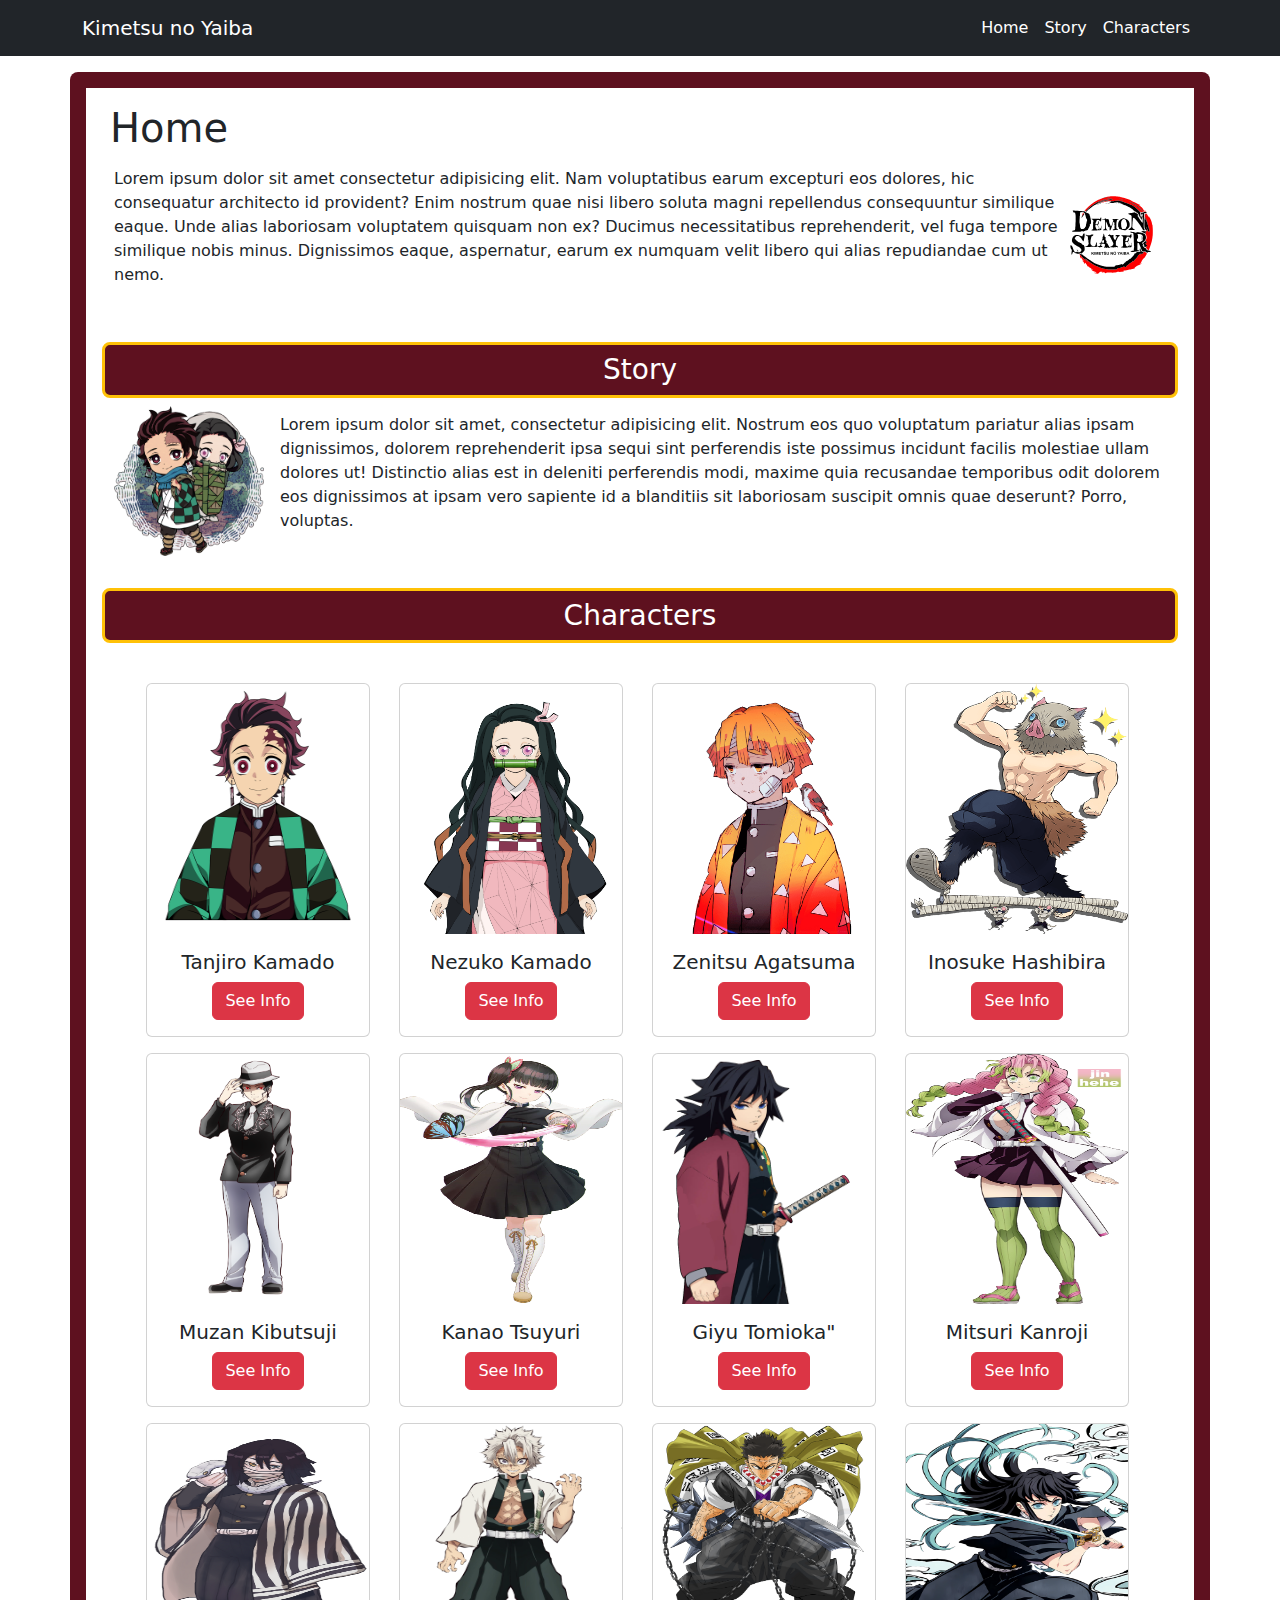
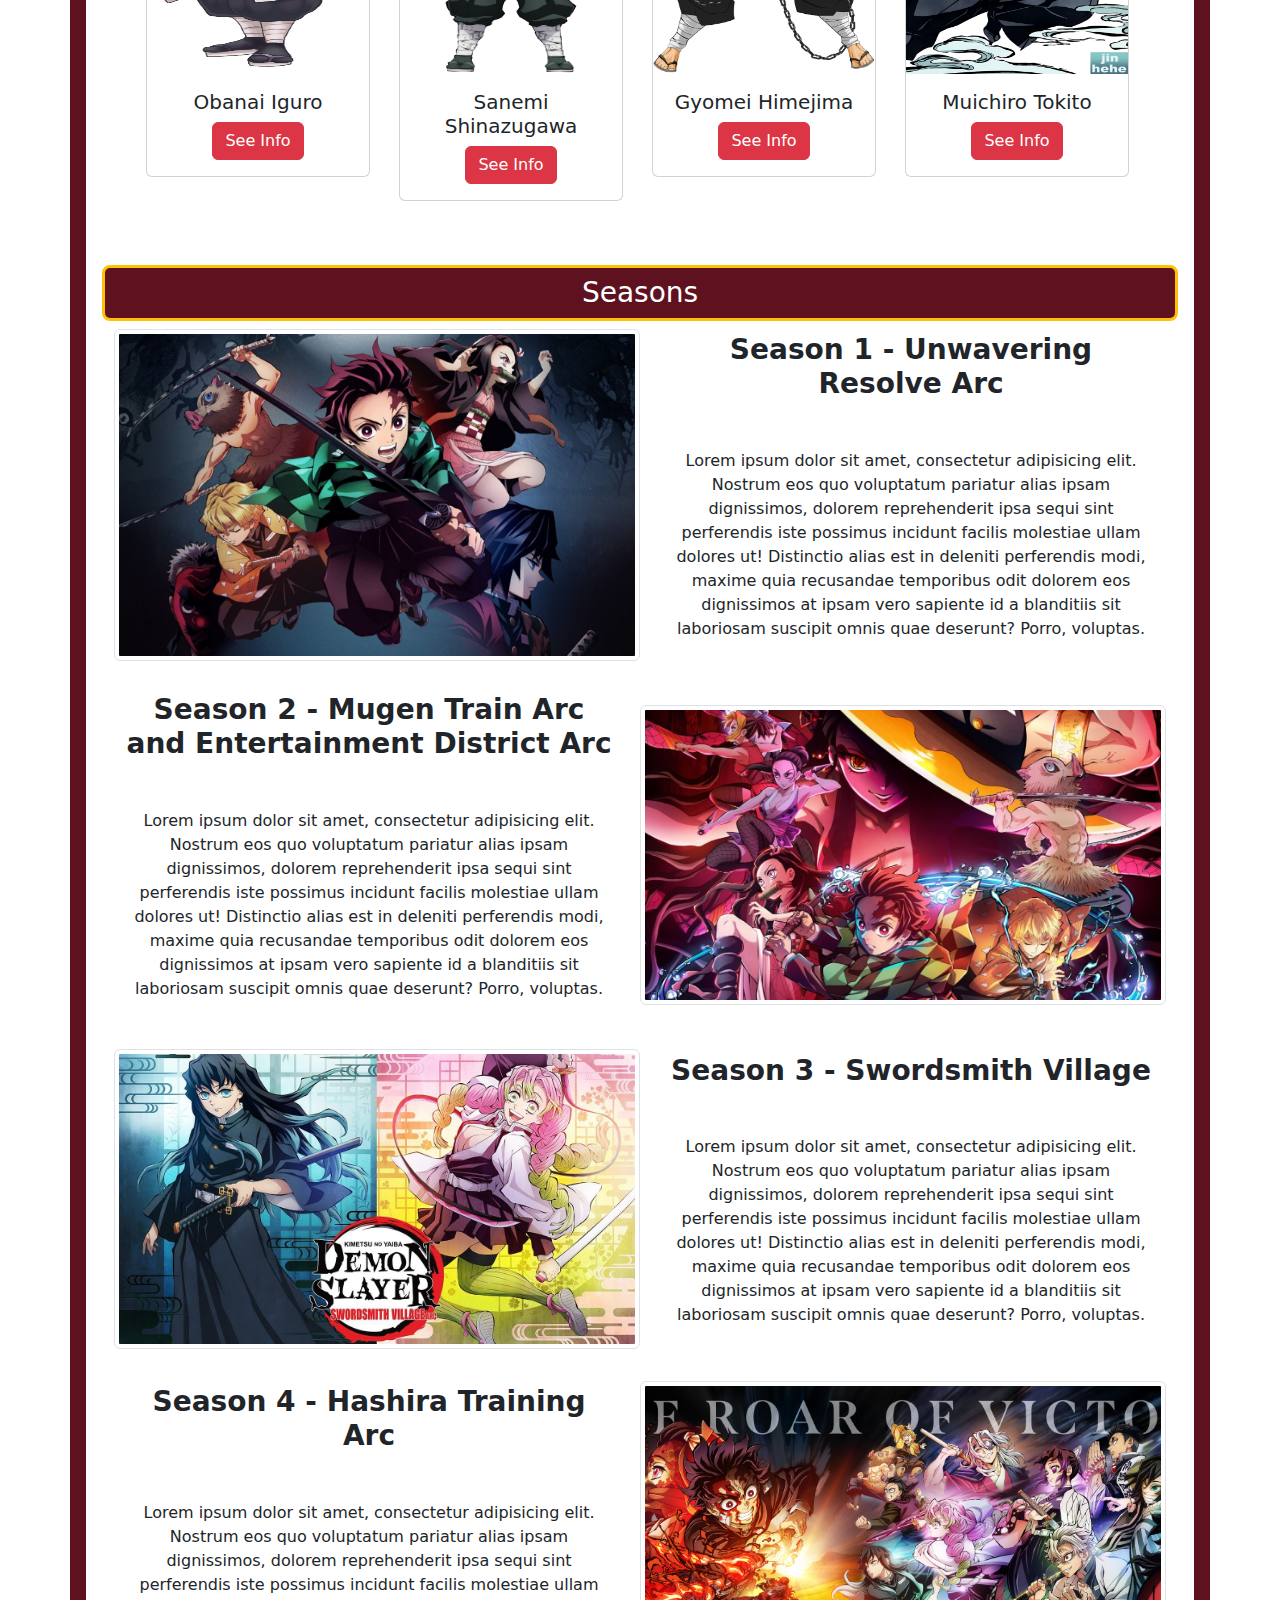
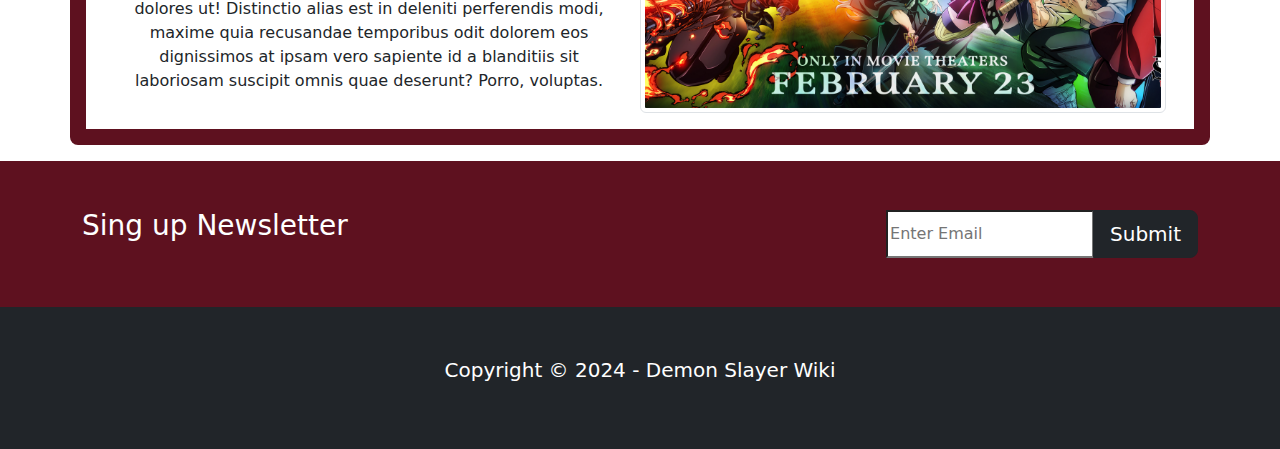
<file: index.html>
<!DOCTYPE html>
<html lang="en">
<head>
    <meta charset="UTF-8">
    <meta name="viewport" content="width=device-width, initial-scale=1.0">
    <title>Kimetsu no Yaiba Wiki</title>
    <link href="https://cdn.jsdelivr.net/npm/bootstrap@5.3.3/dist/css/bootstrap.min.css" rel="stylesheet" integrity="sha384-QWTKZyjpPEjISv5WaRU9OFeRpok6YctnYmDr5pNlyT2bRjXh0JMhjY6hW+ALEwIH" crossorigin="anonymous">
    <link rel="stylesheet" href="css/styles.css">
</head>
<body>
  <!-- Navigation -->
  <nav class="navbar navbar-expand-xl bg-dark mb-3">
    <div class="container d-flex">
      <a class="navbar-brand text-white" href="#">
        Kimetsu no Yaiba
      </a>
      <div class="collapse navbar-collapse d-flex justify-content-end" id="navbarNavAltMarkup">
        <div class="navbar-nav">
          <a class="nav-link text-white" aria-current="page" href="#">Home</a>
          <a class="nav-link text-white" href="#">Story</a>
          <a class="nav-link text-white" href="#">Characters</a>
        </div>
      </div>
  </nav>

  <div class="container-md bg-danger-dark p-3 mb-3 rounded-3">
    <!-- Home -->
    <div class="container bg-white p-3">
        <h1 class="h1 ms-2">Home</h1>
        <div class="container d-flex align-items-center">
          <p>Lorem ipsum dolor sit amet consectetur adipisicing elit. Nam voluptatibus earum excepturi eos dolores, hic consequatur architecto id provident? Enim nostrum quae nisi libero soluta magni repellendus consequuntur similique eaque.
          Unde alias laboriosam voluptatem quisquam non ex? Ducimus necessitatibus reprehenderit, vel fuga tempore similique nobis minus. Dignissimos eaque, aspernatur, earum ex numquam velit libero qui alias repudiandae cum ut nemo.</p>
          <img class="logo" src="images/logo.svg" alt="logo">
        </div>
    </div>

    <!-- Section Story -->
    <div class="container-fluid bg-white p-3">
      <h3 class="h3 text-white text-center bg-danger-dark py-2 border border-3 border-warning rounded-3">Story</h3> 
      <div class="container-fluid d-flex align-items-center gap-3">
        <img src="images/img3.png" class="story-image rounded mx-auto d-block" alt="tanjiro-and-nezuko">
        <p>Lorem ipsum dolor sit amet, consectetur adipisicing elit. Nostrum eos quo voluptatum pariatur alias ipsam dignissimos, dolorem reprehenderit ipsa sequi sint perferendis iste possimus incidunt facilis molestiae ullam dolores ut!
        Distinctio alias est in deleniti perferendis modi, maxime quia recusandae temporibus odit dolorem eos dignissimos at ipsam vero sapiente id a blanditiis sit laboriosam suscipit omnis quae deserunt? Porro, voluptas.</p>
      </div>
    </div>

    <!-- Section Characters -->
    <div class="container-fluid bg-white p-3">
      <h3 class="h3 text-white text-center bg-danger-dark py-2 border border-3 border-warning rounded-3">Characters</h3> 
      <div class="container bg-white text-center p-3">

        <div class="row m-3">

          <div class="col"> 
            <div class="card" style="width: 14rem;">
              <img src="images/tanjiro.png" class="card-img-top" alt="character">
              <div class="card-body">
                <h5 class="card-title">Tanjiro Kamado</h5>
                <a href="pages/tanjiro.html" class="btn btn-danger mx-auto">See Info</a>
              </div>
            </div>
          </div>

          <div class="col"> 
            <div class="card" style="width: 14rem;">
              <img src="images/nezuko.png" class="card-img-top" alt="character">
              <div class="card-body">
                <h5 class="card-title">Nezuko Kamado</h5>
                <a href="pages/nezuko.html" class="btn btn-danger mx-auto">See Info</a>
              </div>
            </div>
          </div>

          <div class="col"> 
            <div class="card" style="width: 14rem;">
              <img src="images/zenitsu.png" class="card-img-top" alt="character">
              <div class="card-body">
                <h5 class="card-title">Zenitsu Agatsuma</h5>
                <a href="pages/zenitsu.html" class="btn btn-danger mx-auto">See Info</a>
              </div>
            </div>
          </div>

          <div class="col"> 
            <div class="card" style="width: 14rem;">
              <img src="images/inosuke.png" class="card-img-top" alt="character">
              <div class="card-body">
                <h5 class="card-title">Inosuke Hashibira</h5>
                <a href="pages/inosuke.html" class="btn btn-danger mx-auto">See Info</a>
              </div>
            </div>
          </div>

        </div>

        <div class="row m-3">

          <div class="col"> 
            <div class="card" style="width: 14rem;">
              <img src="images/muzan.png" class="card-img-top" alt="character">
              <div class="card-body">
                <h5 class="card-title">Muzan Kibutsuji</h5>
                <a href="pages/muzan.html" class="btn btn-danger mx-auto">See Info</a>
              </div>
            </div>
          </div>

          <div class="col"> 
            <div class="card" style="width: 14rem;">
              <img src="images/kanao.png" class="card-img-top" alt="character">
              <div class="card-body">
                <h5 class="card-title">Kanao Tsuyuri</h5>
                <a href="pages/kanao.html" class="btn btn-danger mx-auto">See Info</a>
              </div>
            </div>
          </div>

          <div class="col"> 
            <div class="card" style="width: 14rem;">
              <img src="images/giyu.png" class="card-img-top" alt="character">
              <div class="card-body">
                <h5 class="card-title">Giyu Tomioka"</h5>
                <a href="pages/giyu.html" class="btn btn-danger mx-auto">See Info</a>
              </div>
            </div>
          </div>

          <div class="col">
            <div class="card" style="width: 14rem;">
              <img src="images/mitsuri.png" class="card-img-top" alt="character">
              <div class="card-body">
                <h5 class="card-title">Mitsuri Kanroji</h5>
                <a href="pages/mitsuri.html" class="btn btn-danger mx-auto">See Info</a>
              </div>
            </div>
          </div>

        </div>
     
        <div class="row m-3">

          <div class="col">
            <div class="card" style="width: 14rem;">
              <img src="images/iguro.png" class="card-img-top" alt="character">
              <div class="card-body">
                <h5 class="card-title">Obanai Iguro</h5>
                <a href="pages/obanai.html" class="btn btn-danger mx-auto">See Info</a>
              </div>
            </div>
          </div>

          <div class="col">
            <div class="card" style="width: 14rem;">
              <img src="images/sanemi.png" class="card-img-top" alt="character">
              <div class="card-body">
                <h5 class="card-title">Sanemi Shinazugawa</h5>
                <a href="pages/sanemi.html" class="btn btn-danger mx-auto">See Info</a>
              </div>
            </div>
          </div>

          <div class="col">
            <div class="card" style="width: 14rem;">
              <img src="images/gyomei.png" class="card-img-top" alt="character">
              <div class="card-body">
                <h5 class="card-title">Gyomei Himejima</h5>
                <a href="pages/gyomei.html" class="btn btn-danger mx-auto">See Info</a>
              </div>
            </div>
          </div>

          <div class="col">
            <div class="card" style="width: 14rem;">
              <img src="images/muichiro.png" class="card-img-top" alt="character">
              <div class="card-body">
                <h5 class="card-title">Muichiro Tokito</h5>
                <a href="pages/muichiro.html" class="btn btn-danger mx-auto">See Info</a>
              </div>
            </div>
          </div>



        </div>

      </div>
    </div>

    <!-- Seasons -->
    <div class="container-fluid bg-white p-3">
      <h3 class="h3 text-white text-center bg-danger-dark py-2 border border-3 border-warning rounded-3">Seasons</h3> 
      <div class="container-fluid d-flex align-items-center gap-3">
        <img src="images/season1.jpg" class="img-thumbnail w-50 rounded mx-auto d-block" alt="tanjiro-and-nezuko">
        <div class="container text-center">
          <h1 class="h1 fs-3 fw-bold mb-5">Season 1 - Unwavering Resolve Arc</h1>
          <p>Lorem ipsum dolor sit amet, consectetur adipisicing elit. Nostrum eos quo voluptatum pariatur alias ipsam dignissimos, dolorem reprehenderit ipsa sequi sint perferendis iste possimus incidunt facilis molestiae ullam dolores ut!
          Distinctio alias est in deleniti perferendis modi, maxime quia recusandae temporibus odit dolorem eos dignissimos at ipsam vero sapiente id a blanditiis sit laboriosam suscipit omnis quae deserunt? Porro, voluptas.</p>
        </div>
      </div>
    </div>

    <div class="container-fluid bg-white p-3">
      <div class="container-fluid d-flex align-items-center gap-3">
        <div class="container text-center">
          <h1 class="h1 fs-3 fw-bold mb-5">Season 2 -  Mugen Train Arc and Entertainment District Arc</h1>
          <p>Lorem ipsum dolor sit amet, consectetur adipisicing elit. Nostrum eos quo voluptatum pariatur alias ipsam dignissimos, dolorem reprehenderit ipsa sequi sint perferendis iste possimus incidunt facilis molestiae ullam dolores ut!
          Distinctio alias est in deleniti perferendis modi, maxime quia recusandae temporibus odit dolorem eos dignissimos at ipsam vero sapiente id a blanditiis sit laboriosam suscipit omnis quae deserunt? Porro, voluptas.</p>
          </div>
          <img src="images/season2.jpg" class="img-thumbnail w-50 rounded mx-auto d-block" alt="tanjiro-and-nezuko">
      </div>
    </div>

    <div class="container-fluid bg-white p-3">
      <div class="container-fluid d-flex align-items-center gap-3">
        <img src="images/season3.jpg" class="img-thumbnail w-50 rounded mx-auto d-block" alt="tanjiro-and-nezuko">
        <div class="container text-center">
          <h1 class="h1 fs-3 fw-bold mb-5">Season 3 - Swordsmith Village</h1>
          <p>Lorem ipsum dolor sit amet, consectetur adipisicing elit. Nostrum eos quo voluptatum pariatur alias ipsam dignissimos, dolorem reprehenderit ipsa sequi sint perferendis iste possimus incidunt facilis molestiae ullam dolores ut!
          Distinctio alias est in deleniti perferendis modi, maxime quia recusandae temporibus odit dolorem eos dignissimos at ipsam vero sapiente id a blanditiis sit laboriosam suscipit omnis quae deserunt? Porro, voluptas.</p>
          </div>
      </div>
    </div>

    <div class="container-fluid bg-white p-3">
      <div class="container-fluid d-flex align-items-center gap-3">
        <div class="container text-center">
          <h1 class="h1 fs-3 fw-bold mb-5">Season 4 -  Hashira Training Arc</h1>
          <p>Lorem ipsum dolor sit amet, consectetur adipisicing elit. Nostrum eos quo voluptatum pariatur alias ipsam dignissimos, dolorem reprehenderit ipsa sequi sint perferendis iste possimus incidunt facilis molestiae ullam dolores ut!
          Distinctio alias est in deleniti perferendis modi, maxime quia recusandae temporibus odit dolorem eos dignissimos at ipsam vero sapiente id a blanditiis sit laboriosam suscipit omnis quae deserunt? Porro, voluptas.</p>
          </div>
          <img src="images/season4.jpeg" class="img-thumbnail w-50 rounded mx-auto d-block" alt="tanjiro-and-nezuko">
      </div>
    </div>

  </div>

  <!-- News -->
  <section class="bg-danger-dark text-white p-5">
    <div class="container">
      <div class="d-flex justify-content-between align-items-center">
        <h3 class="h3 mb-3 w-100">Sing up Newsletter</h3>
        <div class="input-group d-flex justify-content-end">
          <input type="text" class="form-contol" placeholder="Enter Email">
          <button type="button" class="btn btn-dark btn-lg">Submit</button>
        </div>
      </div>
    </div>
  </section>

  <!-- Footer -->
  <footer class="p-5 bg-dark text-white text-center position-relative">
    <div class="container">
      <p class="lead">Copyright © 2024 - Demon Slayer Wiki</p>
    </div>
  </footer>

  <script src="js/script.js"></script>
  <script src="https://cdn.jsdelivr.net/npm/bootstrap@5.3.3/dist/js/bootstrap.bundle.min.js" integrity="sha384-YvpcrYf0tY3lHB60NNkmXc5s9fDVZLESaAA55NDzOxhy9GkcIdslK1eN7N6jIeHz" crossorigin="anonymous"></script>
</body>
</html>
</file>
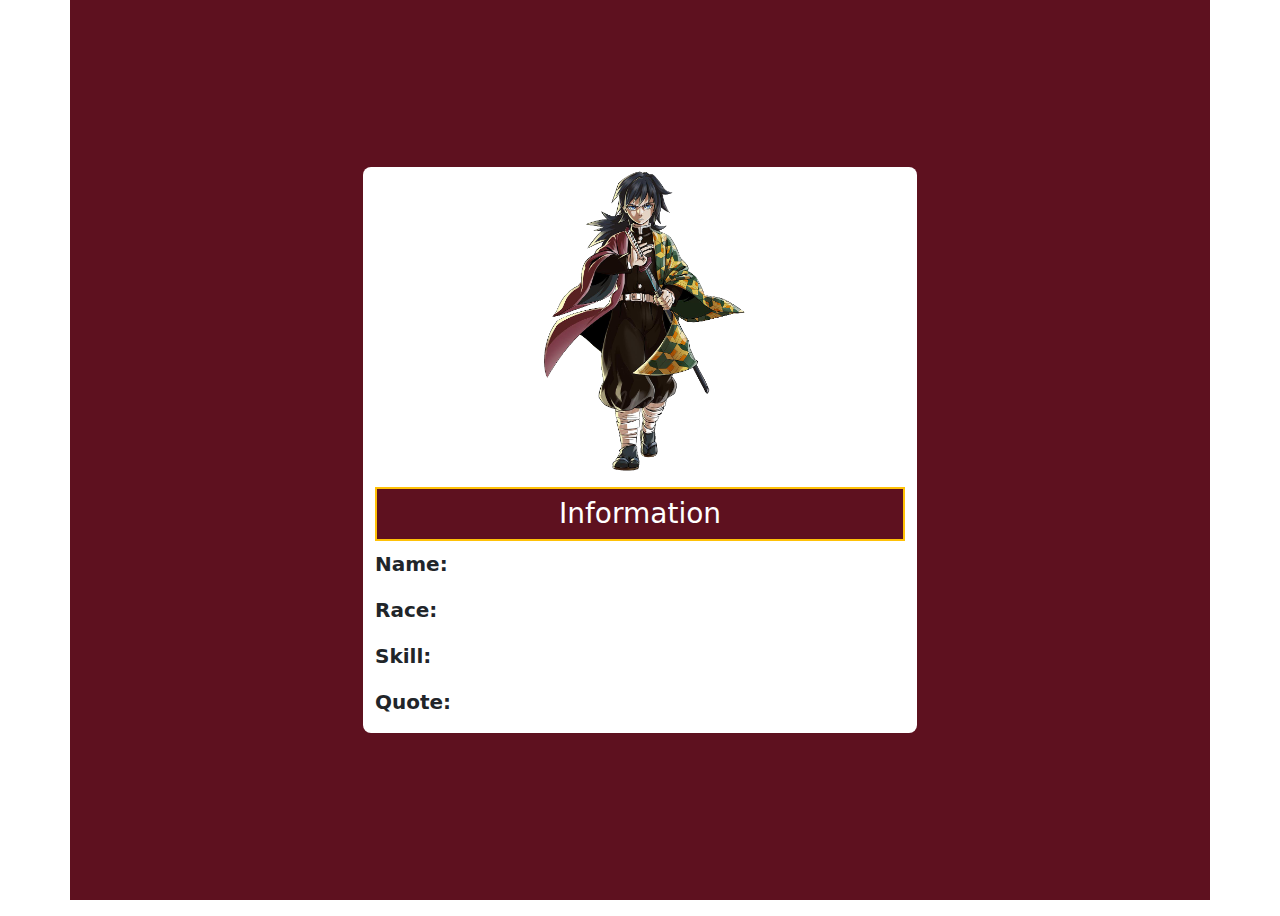
<file: pages/giyu.html>
<!DOCTYPE html>
<html lang="en">
  <head>
    <title>Kimetsu no Yaiba Wiki - Giyu</title>
    <meta charset="UTF-8">
    <meta name="viewport" content="width=device-width, initial-scale=1">
    <link href="https://cdn.jsdelivr.net/npm/bootstrap@5.3.3/dist/css/bootstrap.min.css" rel="stylesheet" integrity="sha384-QWTKZyjpPEjISv5WaRU9OFeRpok6YctnYmDr5pNlyT2bRjXh0JMhjY6hW+ALEwIH" crossorigin="anonymous">
    <link href="/css/styles.css" rel="stylesheet">
  </head>
  <body>
    <!-- Character Information -->
    <div class="container-md bg-danger-dark p-3 mb-3 d-flex flex-column justify-content-center min-vh-100">
      <div class="container bg-white w-50 rounded-3">
        <img class="img-fluid character-image d-block mx-auto w-50 mb-3" src="/images/giyu2.png" alt="giyu">
        <h3 class="h3 text-center bg-danger-dark text-white p-2 border border-2 border-warning">Information</h3>
        <p class="fs-5 fw-bold">Name: <span id="name" class="fw-normal"></span></p>
        <p class="fs-5 fw-bold">Race: <span id="race" class="fw-normal"></span></p>
        <p class="fs-5 fw-bold">Skill: <span id="skill" class="fw-normal"></span></p>
        <p class="fs-5 fw-bold">Quote: <span id="quote" class="fw-normal"></span></p>
      </div>
    </div>
</body>
  <script>
    document.body.onload = () => {
      async function getTanjiroInfo() {
        try {
          const response = await fetch("https://demon-slayer.cyclic.app/api/giyu")
          const character = await response.json();
          document.getElementById("name").textContent = character[0]["name"]
          document.getElementById("race").textContent = character[0]["race"]
          document.getElementById("skill").textContent = character[0]["skill"]
          document.getElementById("quote").textContent = character[0]["quote"]
        } catch (error) {
          console.error(`Error ${error.message}`)
        }
      }
      
      getTanjiroInfo()
    }
  </script>
</html>
</file>
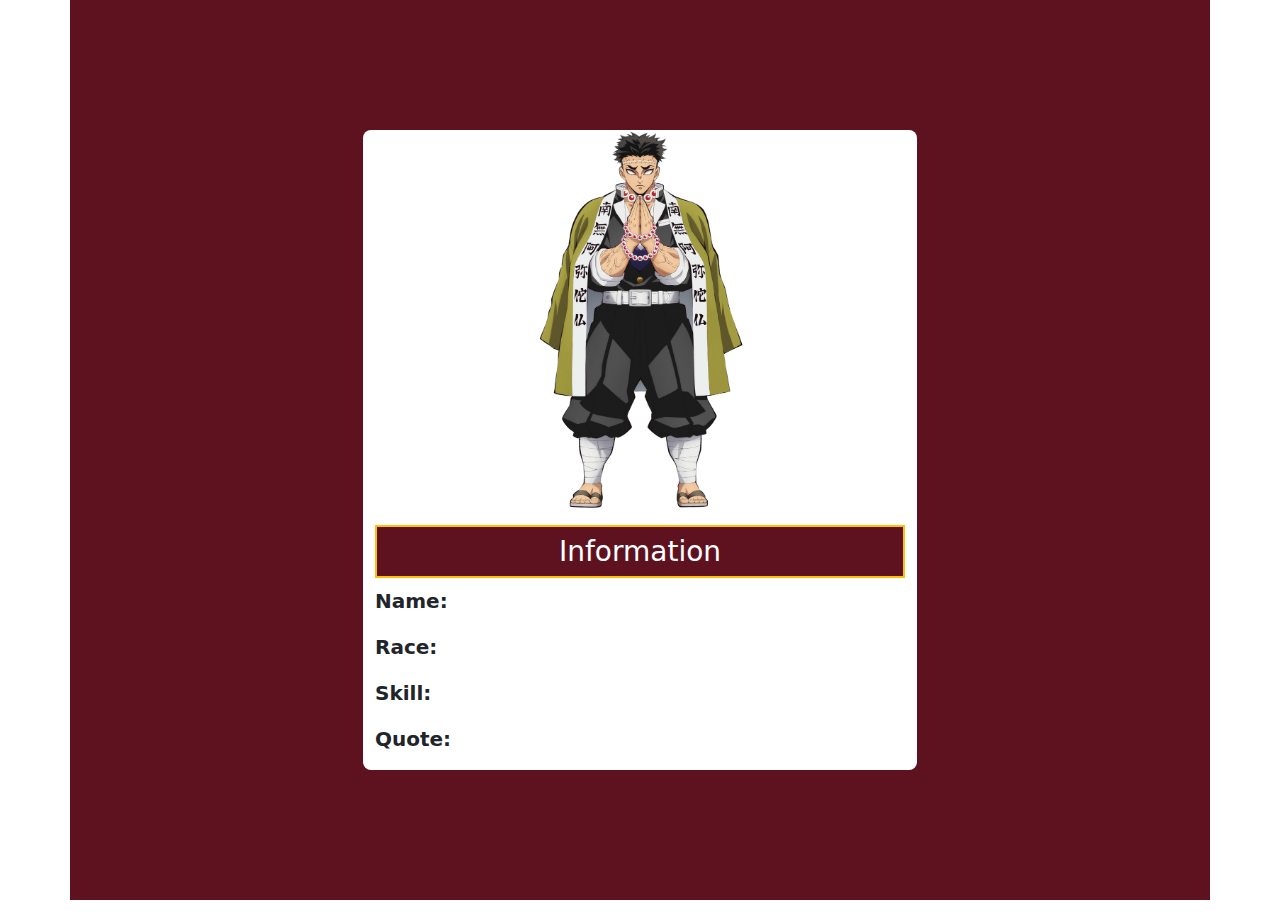
<file: pages/gyomei.html>
<!DOCTYPE html>
<html lang="en">
  <head>
    <title>Kimetsu no Yaiba Wiki - Gyomei</title>
    <meta charset="UTF-8">
    <meta name="viewport" content="width=device-width, initial-scale=1">
    <link href="https://cdn.jsdelivr.net/npm/bootstrap@5.3.3/dist/css/bootstrap.min.css" rel="stylesheet" integrity="sha384-QWTKZyjpPEjISv5WaRU9OFeRpok6YctnYmDr5pNlyT2bRjXh0JMhjY6hW+ALEwIH" crossorigin="anonymous">
    <link href="/css/styles.css" rel="stylesheet">
  </head>
  <body>
    <!-- Character Information -->
    <div class="container-md bg-danger-dark p-3 mb-3 d-flex flex-column justify-content-center min-vh-100">
      <div class="container bg-white w-50 rounded-3">
        <img class="img-fluid character-image d-block mx-auto w-50 mb-3" src="/images/gyomei2.png" alt="gyomei">
        <h3 class="h3 text-center bg-danger-dark text-white p-2 border border-2 border-warning">Information</h3>
        <p class="fs-5 fw-bold">Name: <span id="name" class="fw-normal"></span></p>
        <p class="fs-5 fw-bold">Race: <span id="race" class="fw-normal"></span></p>
        <p class="fs-5 fw-bold">Skill: <span id="skill" class="fw-normal"></span></p>
        <p class="fs-5 fw-bold">Quote: <span id="quote" class="fw-normal"></span></p>
      </div>
    </div>
</body>
  <script>
    document.body.onload = () => {
      async function getTanjiroInfo() {
        try {
          const response = await fetch("https://demon-slayer.cyclic.app/api/gyomei")
          const character = await response.json();
          document.getElementById("name").textContent = character[0]["name"]
          document.getElementById("race").textContent = character[0]["race"]
          document.getElementById("skill").textContent = character[0]["skill"]
          document.getElementById("quote").textContent = character[0]["quote"]
        } catch (error) {
          console.error(`Error ${error.message}`)
        }
      }
      
      getTanjiroInfo()
    }
  </script>
</html>
</file>
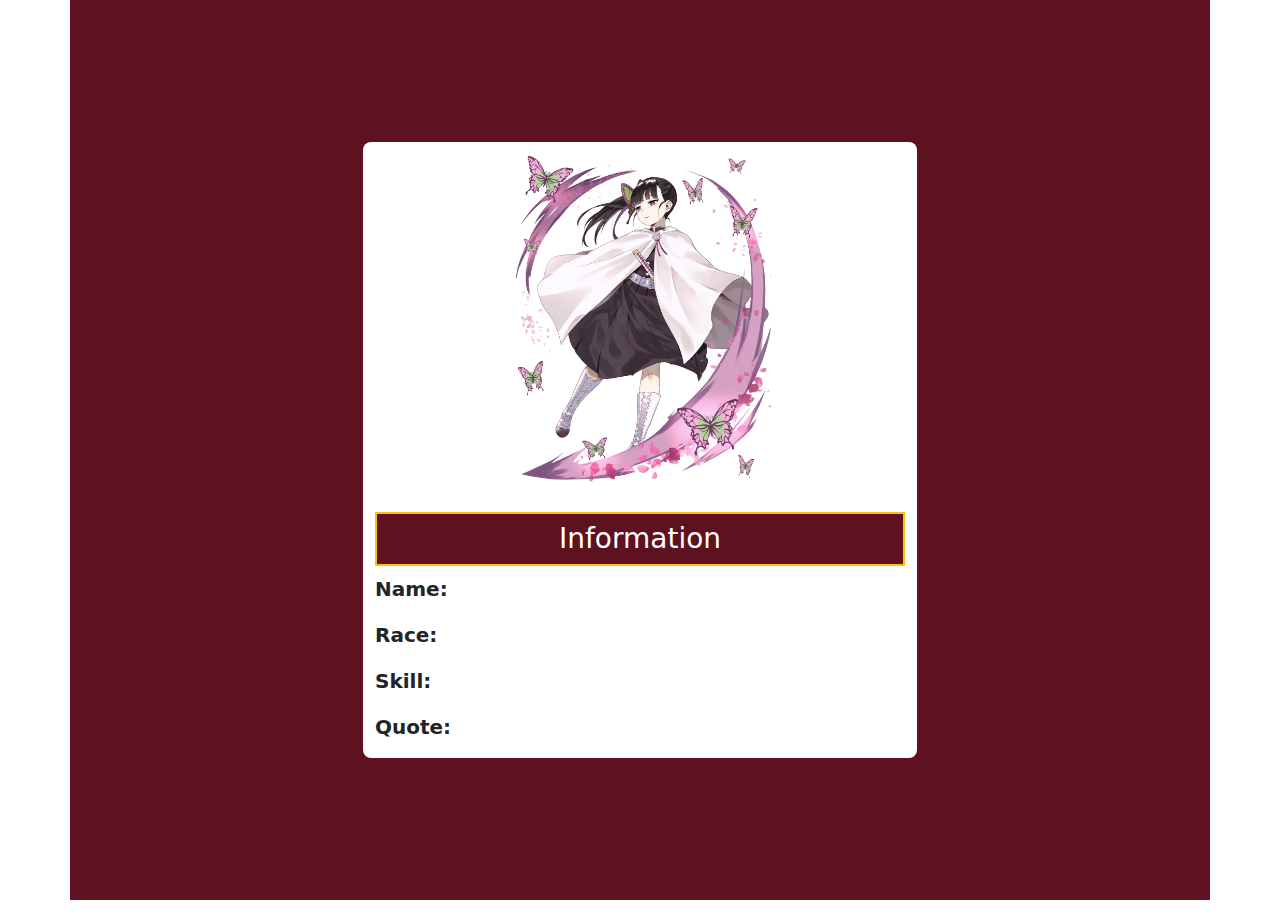
<file: pages/kanao.html>
<!DOCTYPE html>
<html lang="en">
  <head>
    <title>Kimetsu no Yaiba Wiki - Kanao</title>
    <meta charset="UTF-8">
    <meta name="viewport" content="width=device-width, initial-scale=1">
    <link href="https://cdn.jsdelivr.net/npm/bootstrap@5.3.3/dist/css/bootstrap.min.css" rel="stylesheet" integrity="sha384-QWTKZyjpPEjISv5WaRU9OFeRpok6YctnYmDr5pNlyT2bRjXh0JMhjY6hW+ALEwIH" crossorigin="anonymous">
    <link href="/css/styles.css" rel="stylesheet">
  </head>
  <body>
    <!-- Character Information -->
    <div class="container-md bg-danger-dark p-3 mb-3 d-flex flex-column justify-content-center min-vh-100">
      <div class="container bg-white w-50 rounded-3">
        <img class="img-fluid character-image d-block mx-auto w-50 mb-3" src="/images/kanao2.png" alt="kanao">
        <h3 class="h3 text-center bg-danger-dark text-white p-2 border border-2 border-warning">Information</h3>
        <p class="fs-5 fw-bold">Name: <span id="name" class="fw-normal"></span></p>
        <p class="fs-5 fw-bold">Race: <span id="race" class="fw-normal"></span></p>
        <p class="fs-5 fw-bold">Skill: <span id="skill" class="fw-normal"></span></p>
        <p class="fs-5 fw-bold">Quote: <span id="quote" class="fw-normal"></span></p>
      </div>
    </div>
</body>
  <script>
    document.body.onload = () => {
      async function getTanjiroInfo() {
        try {
          const response = await fetch("https://demon-slayer.cyclic.app/api/kanao")
          const character = await response.json();
          document.getElementById("name").textContent = character[0]["name"]
          document.getElementById("race").textContent = character[0]["race"]
          document.getElementById("skill").textContent = character[0]["skill"]
          document.getElementById("quote").textContent = character[0]["quote"]
        } catch (error) {
          console.error(`Error ${error.message}`)
        }
      }
      
      getTanjiroInfo()
    }
  </script>
</html>
</file>
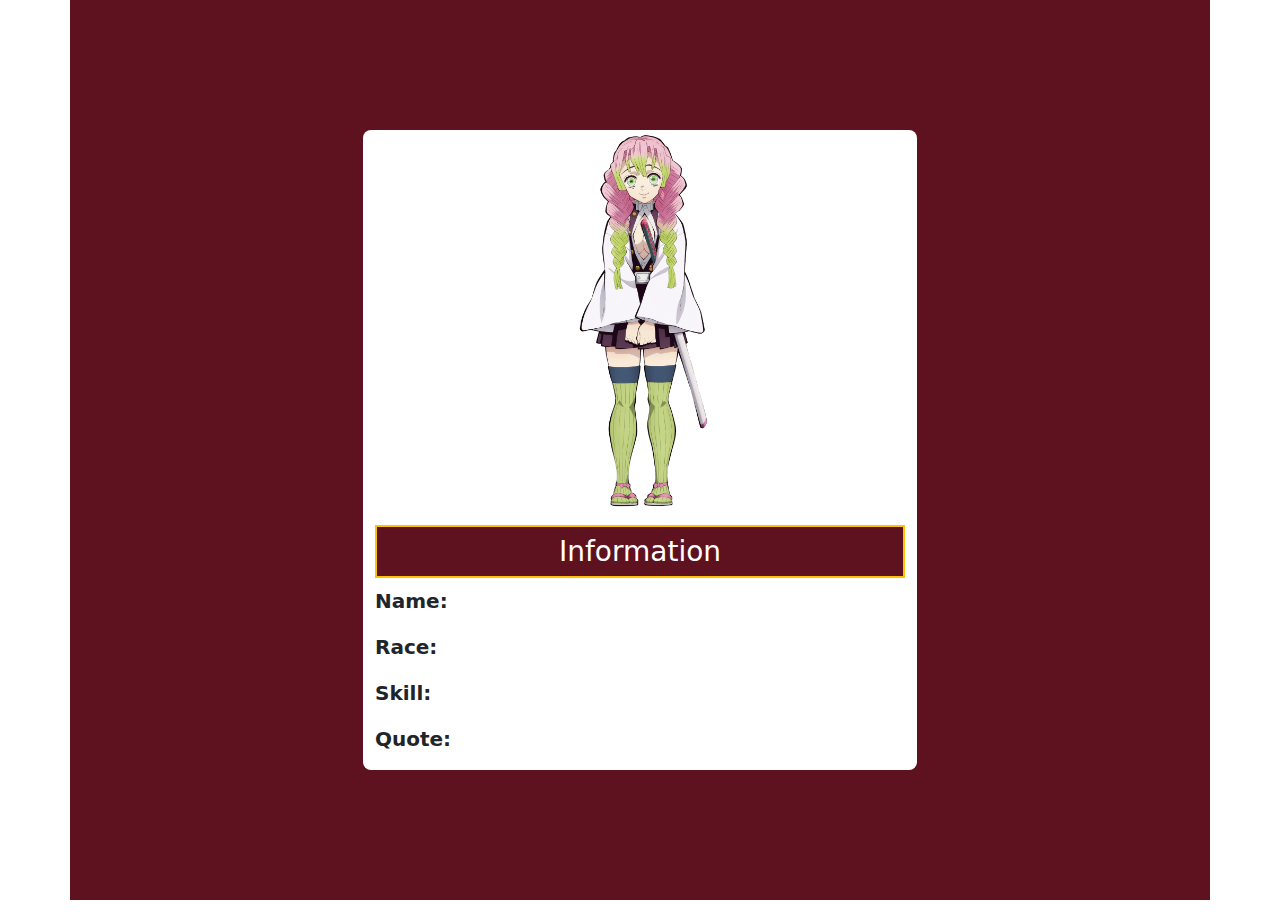
<file: pages/mitsuri.html>
<!DOCTYPE html>
<html lang="en">
  <head>
    <title>Kimetsu no Yaiba Wiki - Mitsuri</title>
    <meta charset="UTF-8">
    <meta name="viewport" content="width=device-width, initial-scale=1">
    <link href="https://cdn.jsdelivr.net/npm/bootstrap@5.3.3/dist/css/bootstrap.min.css" rel="stylesheet" integrity="sha384-QWTKZyjpPEjISv5WaRU9OFeRpok6YctnYmDr5pNlyT2bRjXh0JMhjY6hW+ALEwIH" crossorigin="anonymous">
    <link href="/css/styles.css" rel="stylesheet">
  </head>
  <body>
    <!-- Character Information -->
    <div class="container-md bg-danger-dark p-3 mb-3 d-flex flex-column justify-content-center min-vh-100">
      <div class="container bg-white w-50 rounded-3">
        <img class="img-fluid character-image d-block mx-auto w-50 mb-3" src="/images/mitsuri2.png" alt="mitsuri">
        <h3 class="h3 text-center bg-danger-dark text-white p-2 border border-2 border-warning">Information</h3>
        <p class="fs-5 fw-bold">Name: <span id="name" class="fw-normal"></span></p>
        <p class="fs-5 fw-bold">Race: <span id="race" class="fw-normal"></span></p>
        <p class="fs-5 fw-bold">Skill: <span id="skill" class="fw-normal"></span></p>
        <p class="fs-5 fw-bold">Quote: <span id="quote" class="fw-normal"></span></p>
      </div>
    </div>
</body>
  <script>
    document.body.onload = () => {
      async function getTanjiroInfo() {
        try {
          const response = await fetch("https://demon-slayer.cyclic.app/api/mitsuri")
          const character = await response.json();
          document.getElementById("name").textContent = character[0]["name"]
          document.getElementById("race").textContent = character[0]["race"]
          document.getElementById("skill").textContent = character[0]["skill"]
          document.getElementById("quote").textContent = character[0]["quote"]
        } catch (error) {
          console.error(`Error ${error.message}`)
        }
      }
      
      getTanjiroInfo()
    }
  </script>
</html>
</file>
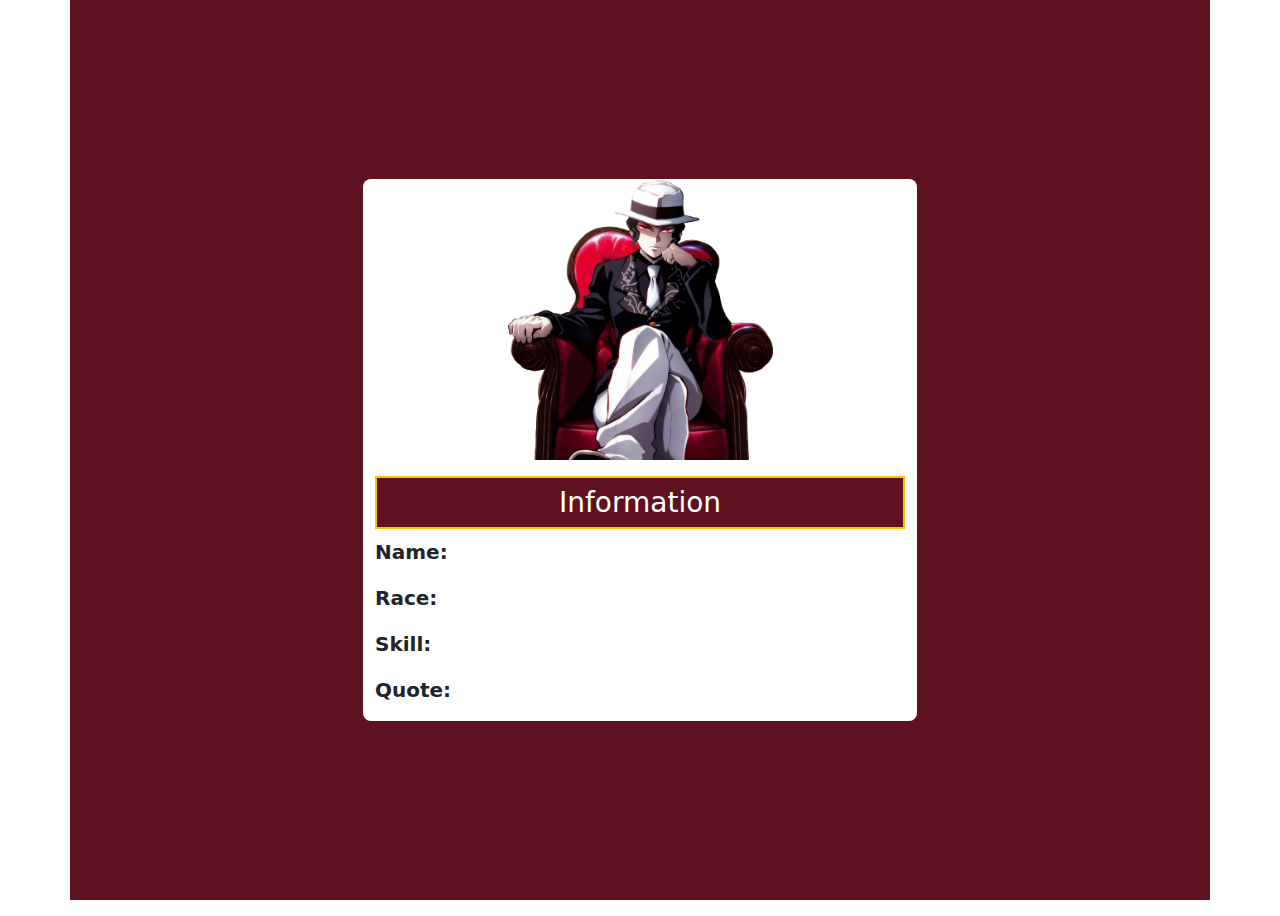
<file: pages/muzan.html>
<!DOCTYPE html>
<html lang="en">
  <head>
    <title>Kimetsu no Yaiba Wiki - Muzan</title>
    <meta charset="UTF-8">
    <meta name="viewport" content="width=device-width, initial-scale=1">
    <link href="https://cdn.jsdelivr.net/npm/bootstrap@5.3.3/dist/css/bootstrap.min.css" rel="stylesheet" integrity="sha384-QWTKZyjpPEjISv5WaRU9OFeRpok6YctnYmDr5pNlyT2bRjXh0JMhjY6hW+ALEwIH" crossorigin="anonymous">
    <link href="/css/styles.css" rel="stylesheet">
  </head>
  <body>
    <!-- Character Information -->
    <div class="container-md bg-danger-dark p-3 mb-3 d-flex flex-column justify-content-center min-vh-100">
      <div class="container bg-white w-50 rounded-3">
        <img class="img-fluid character-image d-block mx-auto w-50 mb-3" src="/images/muzan2.png" alt="muzan">
        <h3 class="h3 text-center bg-danger-dark text-white p-2 border border-2 border-warning">Information</h3>
        <p class="fs-5 fw-bold">Name: <span id="name" class="fw-normal"></span></p>
        <p class="fs-5 fw-bold">Race: <span id="race" class="fw-normal"></span></p>
        <p class="fs-5 fw-bold">Skill: <span id="skill" class="fw-normal"></span></p>
        <p class="fs-5 fw-bold">Quote: <span id="quote" class="fw-normal"></span></p>
      </div>
    </div>
</body>
  <script>
    document.body.onload = () => {
      async function getTanjiroInfo() {
        try {
          const response = await fetch("https://demon-slayer.cyclic.app/api/muzan")
          const character = await response.json();
          document.getElementById("name").textContent = character[0]["name"]
          document.getElementById("race").textContent = character[0]["race"]
          document.getElementById("skill").textContent = character[0]["skill"]
          document.getElementById("quote").textContent = character[0]["quote"]
        } catch (error) {
          console.error(`Error ${error.message}`)
        }
      }
      
      getTanjiroInfo()
    }
  </script>
</html>
</file>
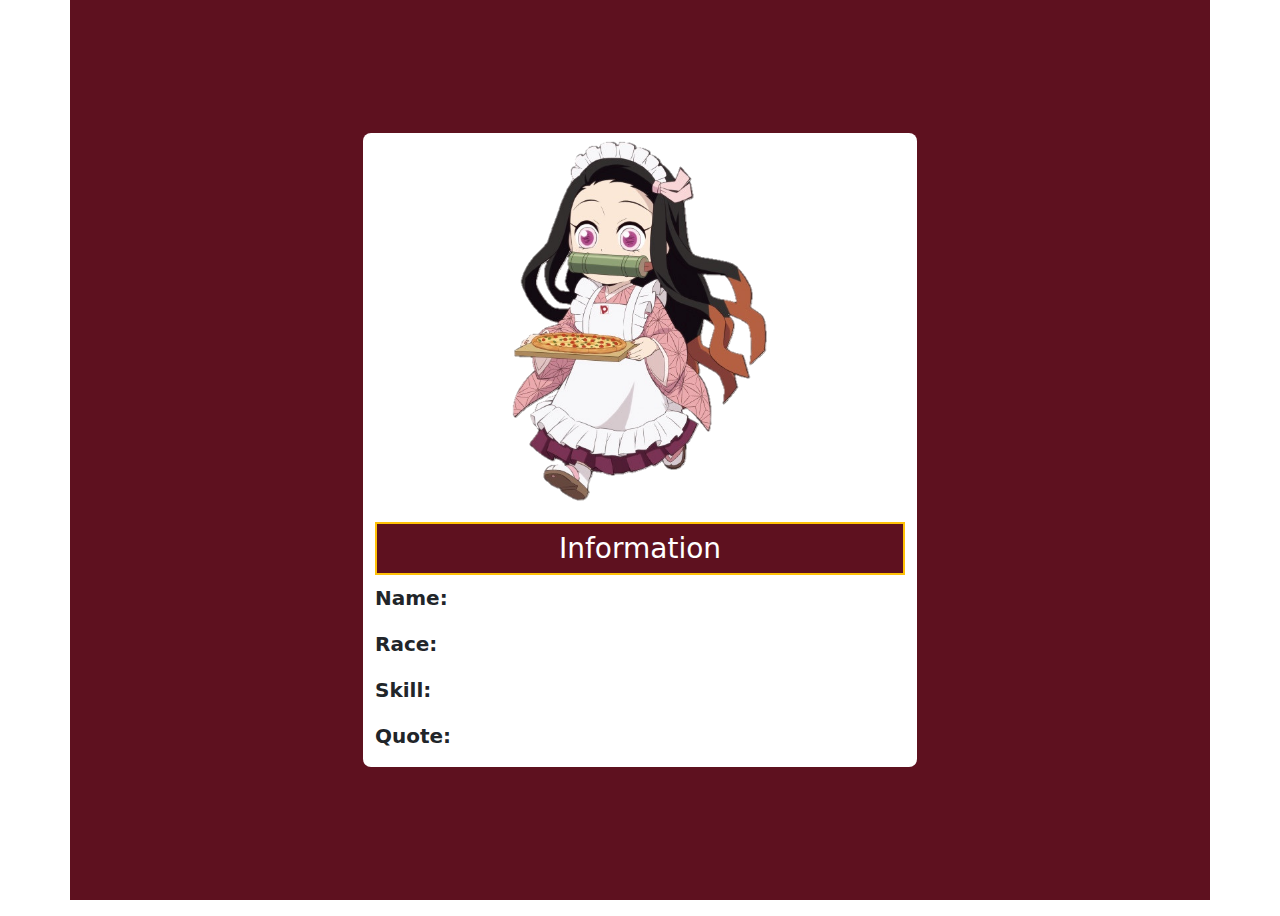
<file: pages/nezuko.html>
<!DOCTYPE html>
<html lang="en">
  <head>
    <title>Kimetsu no Yaiba Wiki - Nezuko</title>
    <meta charset="UTF-8">
    <meta name="viewport" content="width=device-width, initial-scale=1">
    <link href="https://cdn.jsdelivr.net/npm/bootstrap@5.3.3/dist/css/bootstrap.min.css" rel="stylesheet" integrity="sha384-QWTKZyjpPEjISv5WaRU9OFeRpok6YctnYmDr5pNlyT2bRjXh0JMhjY6hW+ALEwIH" crossorigin="anonymous">
    <link href="/css/styles.css" rel="stylesheet">
  </head>
  <body>
    <!-- Character Information -->
    <div class="container-md bg-danger-dark p-3 mb-3 d-flex flex-column justify-content-center min-vh-100">
      <div class="container bg-white w-50 rounded-3">
        <img class="img-fluid character-image d-block mx-auto w-50 mb-3" src="/images/nezuko2.png" alt="nezuko">
        <h3 class="h3 text-center bg-danger-dark text-white p-2 border border-2 border-warning">Information</h3>
        <p class="fs-5 fw-bold">Name: <span id="name" class="fw-normal"></span></p>
        <p class="fs-5 fw-bold">Race: <span id="race" class="fw-normal"></span></p>
        <p class="fs-5 fw-bold">Skill: <span id="skill" class="fw-normal"></span></p>
        <p class="fs-5 fw-bold">Quote: <span id="quote" class="fw-normal"></span></p>
      </div>
    </div>
</body>
  <script>
    document.body.onload = () => {
      async function getTanjiroInfo() {
        try {
          const response = await fetch("https://demon-slayer.cyclic.app/api/nezuko")
          const character = await response.json();
          document.getElementById("name").textContent = character[0]["name"]
          document.getElementById("race").textContent = character[0]["race"]
          document.getElementById("skill").textContent = character[0]["skill"]
          document.getElementById("quote").textContent = character[0]["quote"]
        } catch (error) {
          console.error(`Error ${error.message}`)
        }
      }
      
      getTanjiroInfo()
    }
  </script>
</html>
</file>
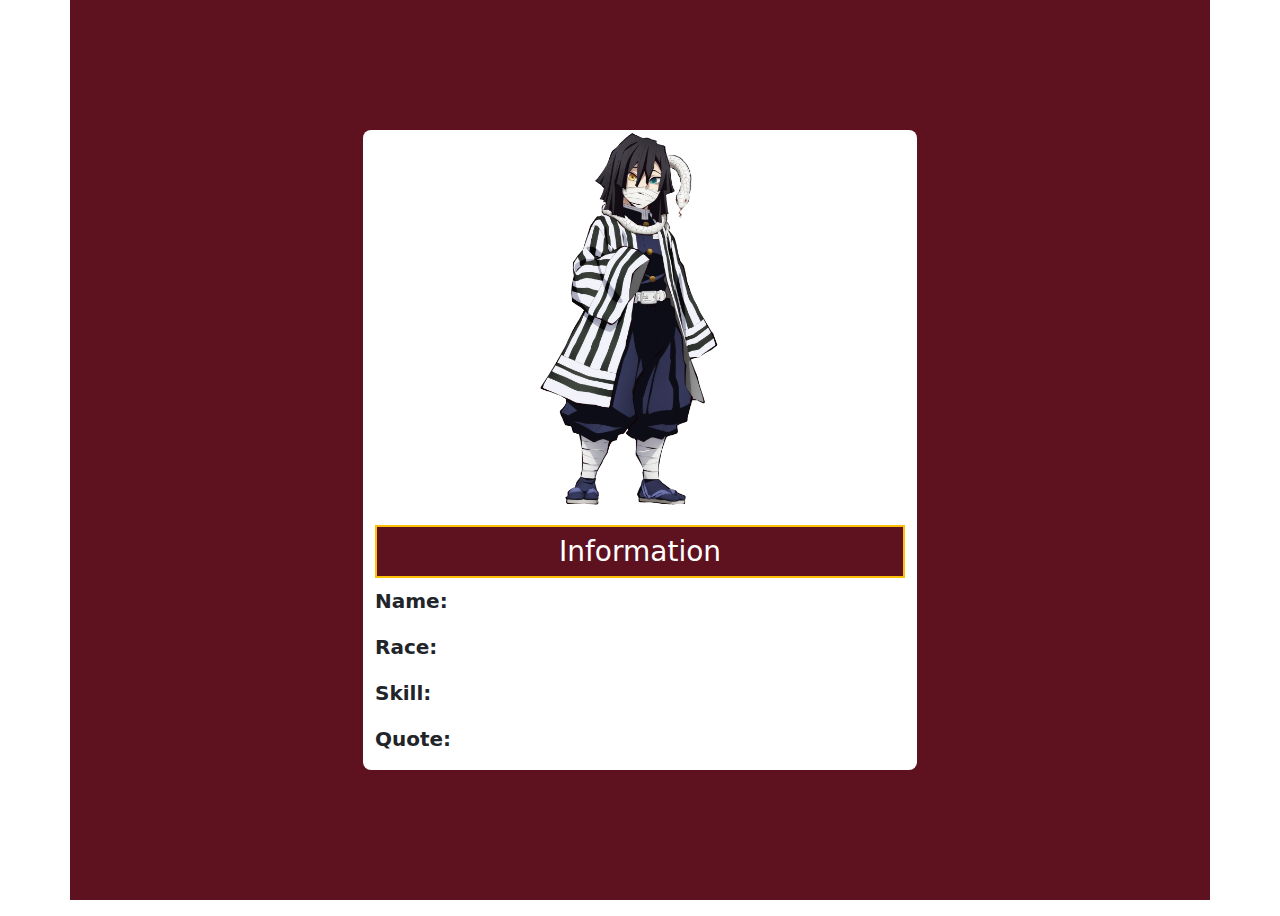
<file: pages/obanai.html>
<!DOCTYPE html>
<html lang="en">
  <head>
    <title>Kimetsu no Yaiba Wiki - Obanai</title>
    <meta charset="UTF-8">
    <meta name="viewport" content="width=device-width, initial-scale=1">
    <link href="https://cdn.jsdelivr.net/npm/bootstrap@5.3.3/dist/css/bootstrap.min.css" rel="stylesheet" integrity="sha384-QWTKZyjpPEjISv5WaRU9OFeRpok6YctnYmDr5pNlyT2bRjXh0JMhjY6hW+ALEwIH" crossorigin="anonymous">
    <link href="/css/styles.css" rel="stylesheet">
  </head>
  <body>
    <!-- Character Information -->
    <div class="container-md bg-danger-dark p-3 mb-3 d-flex flex-column justify-content-center min-vh-100">
      <div class="container bg-white w-50 rounded-3">
        <img class="img-fluid character-image d-block mx-auto w-50 mb-3" src="/images/iguro2.png" alt="obanai">
        <h3 class="h3 text-center bg-danger-dark text-white p-2 border border-2 border-warning">Information</h3>
        <p class="fs-5 fw-bold">Name: <span id="name" class="fw-normal"></span></p>
        <p class="fs-5 fw-bold">Race: <span id="race" class="fw-normal"></span></p>
        <p class="fs-5 fw-bold">Skill: <span id="skill" class="fw-normal"></span></p>
        <p class="fs-5 fw-bold">Quote: <span id="quote" class="fw-normal"></span></p>
      </div>
    </div>
</body>
  <script>
    document.body.onload = () => {
      async function getTanjiroInfo() {
        try {
          const response = await fetch("https://demon-slayer.cyclic.app/api/obanai")
          const character = await response.json();
          document.getElementById("name").textContent = character[0]["name"]
          document.getElementById("race").textContent = character[0]["race"]
          document.getElementById("skill").textContent = character[0]["skill"]
          document.getElementById("quote").textContent = character[0]["quote"]
        } catch (error) {
          console.error(`Error ${error.message}`)
        }
      }
      
      getTanjiroInfo()
    }
  </script>
</html>
</file>
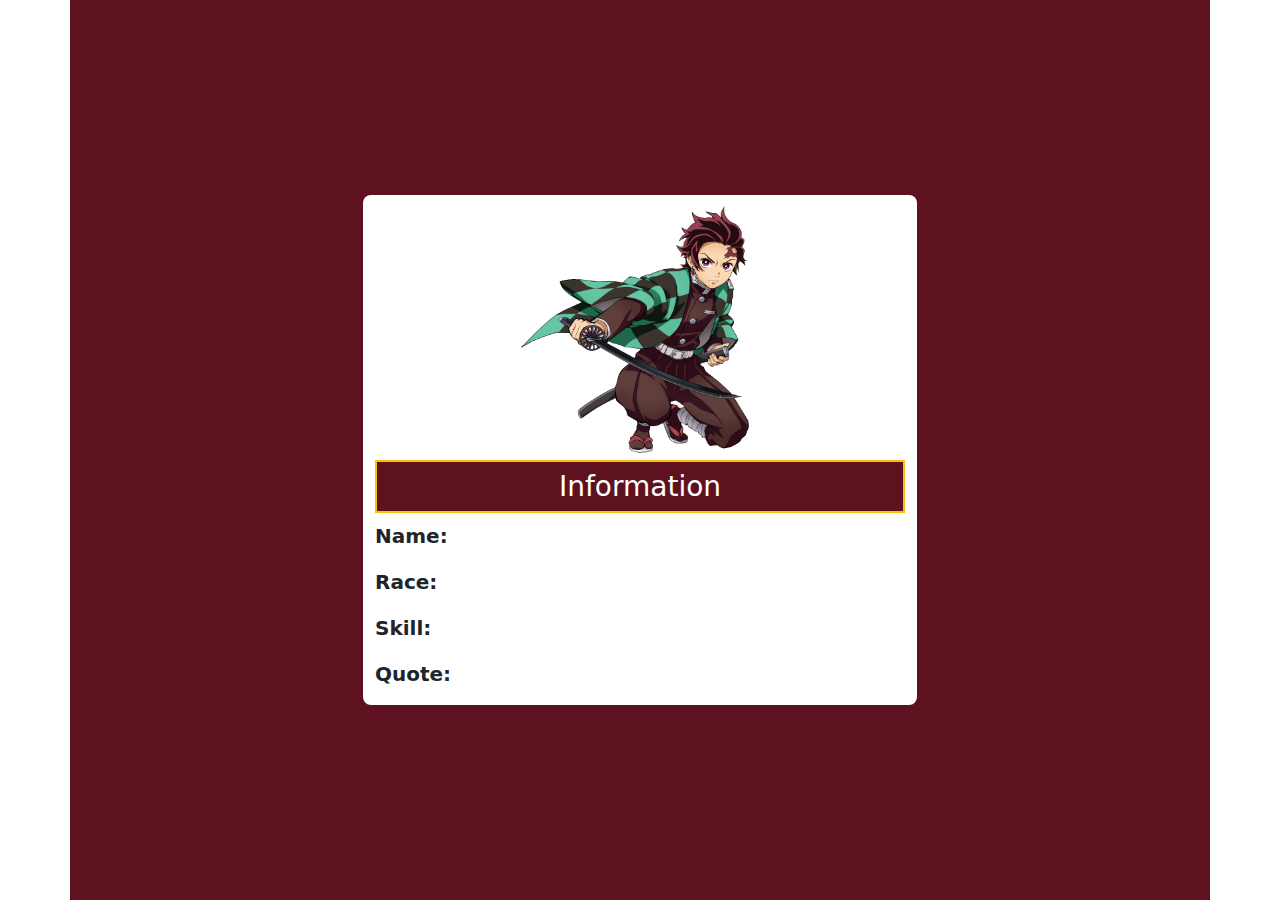
<file: pages/tanjiro.html>
<!DOCTYPE html>
<html lang="en">
  <head>
    <title>Kimetsu no Yaiba Wiki - Tanjiro</title>
    <meta charset="UTF-8">
    <meta name="viewport" content="width=device-width, initial-scale=1">
    <link href="https://cdn.jsdelivr.net/npm/bootstrap@5.3.3/dist/css/bootstrap.min.css" rel="stylesheet" integrity="sha384-QWTKZyjpPEjISv5WaRU9OFeRpok6YctnYmDr5pNlyT2bRjXh0JMhjY6hW+ALEwIH" crossorigin="anonymous">
    <link href="/css/styles.css" rel="stylesheet">
  </head>
  <body>
    <!-- Character Information -->
    <div class="container-md bg-danger-dark p-3 mb-3 d-flex flex-column justify-content-center min-vh-100">
      <div class="container bg-white w-50 rounded-3">
        <img class="img-fluid character-image d-block mx-auto w-50" src="/images/tanjiro2.png" alt="tanjiro">
        <h3 class="h3 text-center bg-danger-dark text-white p-2 border border-2 border-warning">Information</h3>
        <p class="fs-5 fw-bold">Name: <span id="name" class="fw-normal"></span></p>
        <p class="fs-5 fw-bold">Race: <span id="race" class="fw-normal"></span></p>
        <p class="fs-5 fw-bold">Skill: <span id="skill" class="fw-normal"></span></p>
        <p class="fs-5 fw-bold">Quote: <span id="quote" class="fw-normal"></span></p>
      </div>
    </div>
</body>
  <script>
    document.body.onload = () => {
      async function getTanjiroInfo() {
        try {
          const response = await fetch("https://demon-slayer.cyclic.app/api/tanjiro")
          const character = await response.json();
          document.getElementById("name").textContent = character[0]["name"]
          document.getElementById("race").textContent = character[0]["race"]
          document.getElementById("skill").textContent = character[0]["skill"]
          document.getElementById("quote").textContent = character[0]["quote"]
        } catch (error) {
          console.error(`Error ${error.message}`)
        }
      }
      
      getTanjiroInfo()
    }
  </script>
</html>
</file>
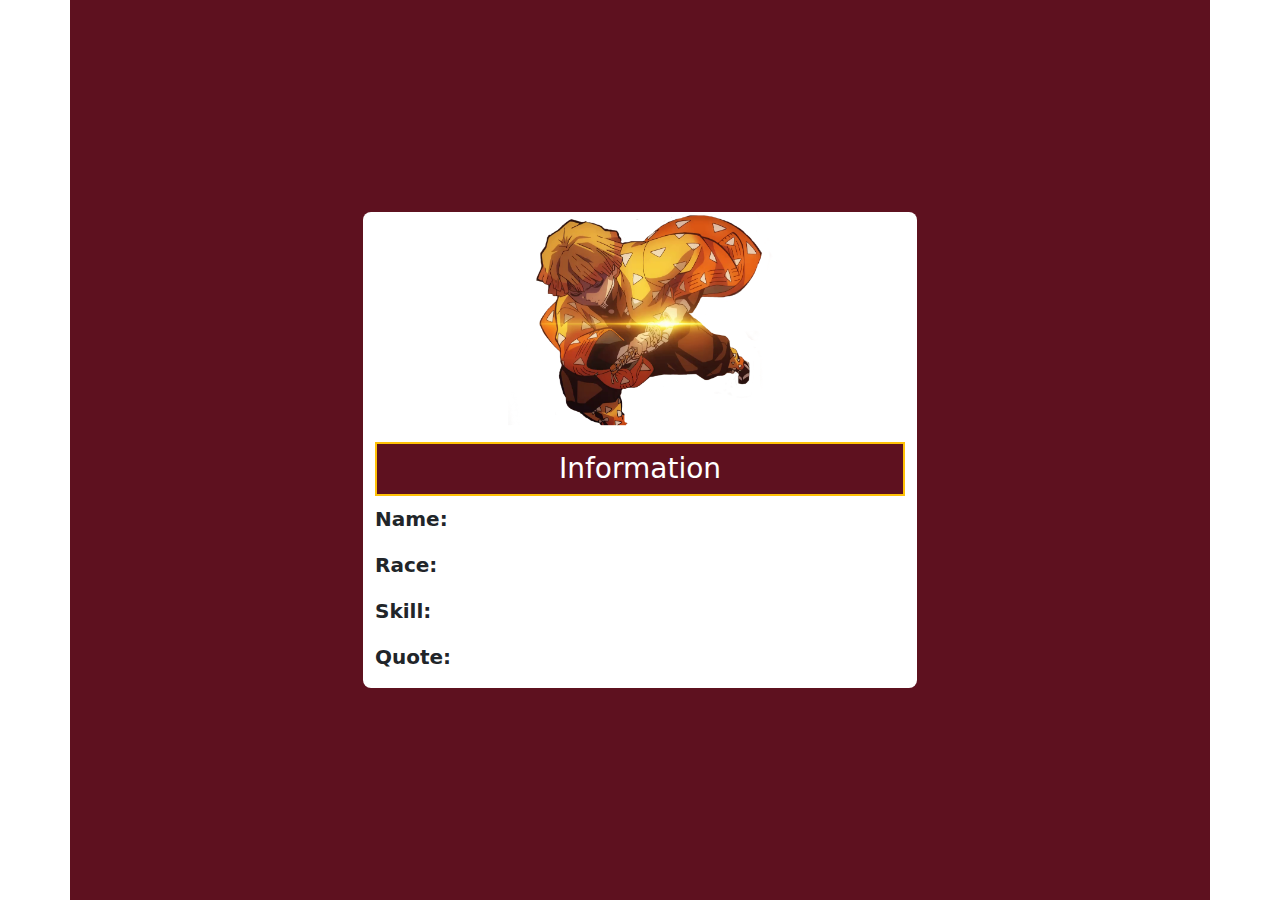
<file: pages/zenitsu.html>
<!DOCTYPE html>
<html lang="en">
  <head>
    <title>Kimetsu no Yaiba Wiki - Zenitsu</title>
    <meta charset="UTF-8">
    <meta name="viewport" content="width=device-width, initial-scale=1">
    <link href="https://cdn.jsdelivr.net/npm/bootstrap@5.3.3/dist/css/bootstrap.min.css" rel="stylesheet" integrity="sha384-QWTKZyjpPEjISv5WaRU9OFeRpok6YctnYmDr5pNlyT2bRjXh0JMhjY6hW+ALEwIH" crossorigin="anonymous">
    <link href="/css/styles.css" rel="stylesheet">
  </head>
  <body>
    <!-- Character Information -->
    <div class="container-md bg-danger-dark p-3 mb-3 d-flex flex-column justify-content-center min-vh-100">
      <div class="container bg-white w-50 rounded-3">
        <img class="img-fluid character-image d-block mx-auto w-50 mb-3" src="/images/zenitsu2.png" alt="zenitsu">
        <h3 class="h3 text-center bg-danger-dark text-white p-2 border border-2 border-warning">Information</h3>
        <p class="fs-5 fw-bold">Name: <span id="name" class="fw-normal"></span></p>
        <p class="fs-5 fw-bold">Race: <span id="race" class="fw-normal"></span></p>
        <p class="fs-5 fw-bold">Skill: <span id="skill" class="fw-normal"></span></p>
        <p class="fs-5 fw-bold">Quote: <span id="quote" class="fw-normal"></span></p>
      </div>
    </div>
</body>
  <script>
    document.body.onload = () => {
      async function getTanjiroInfo() {
        try {
          const response = await fetch("https://demon-slayer.cyclic.app/api/zenitsu")
          const character = await response.json();
          document.getElementById("name").textContent = character[0]["name"]
          document.getElementById("race").textContent = character[0]["race"]
          document.getElementById("skill").textContent = character[0]["skill"]
          document.getElementById("quote").textContent = character[0]["quote"]
        } catch (error) {
          console.error(`Error ${error.message}`)
        }
      }
      
      getTanjiroInfo()
    }
  </script>
</html>
</file>
<file: css/styles.css>
.logo, .story-image  {
  width: 150px;
  height: 150px;
}

.card img {
  height: 250px;
}

.bg-danger-dark {
  background-color: #5E111F;
}
</file>
